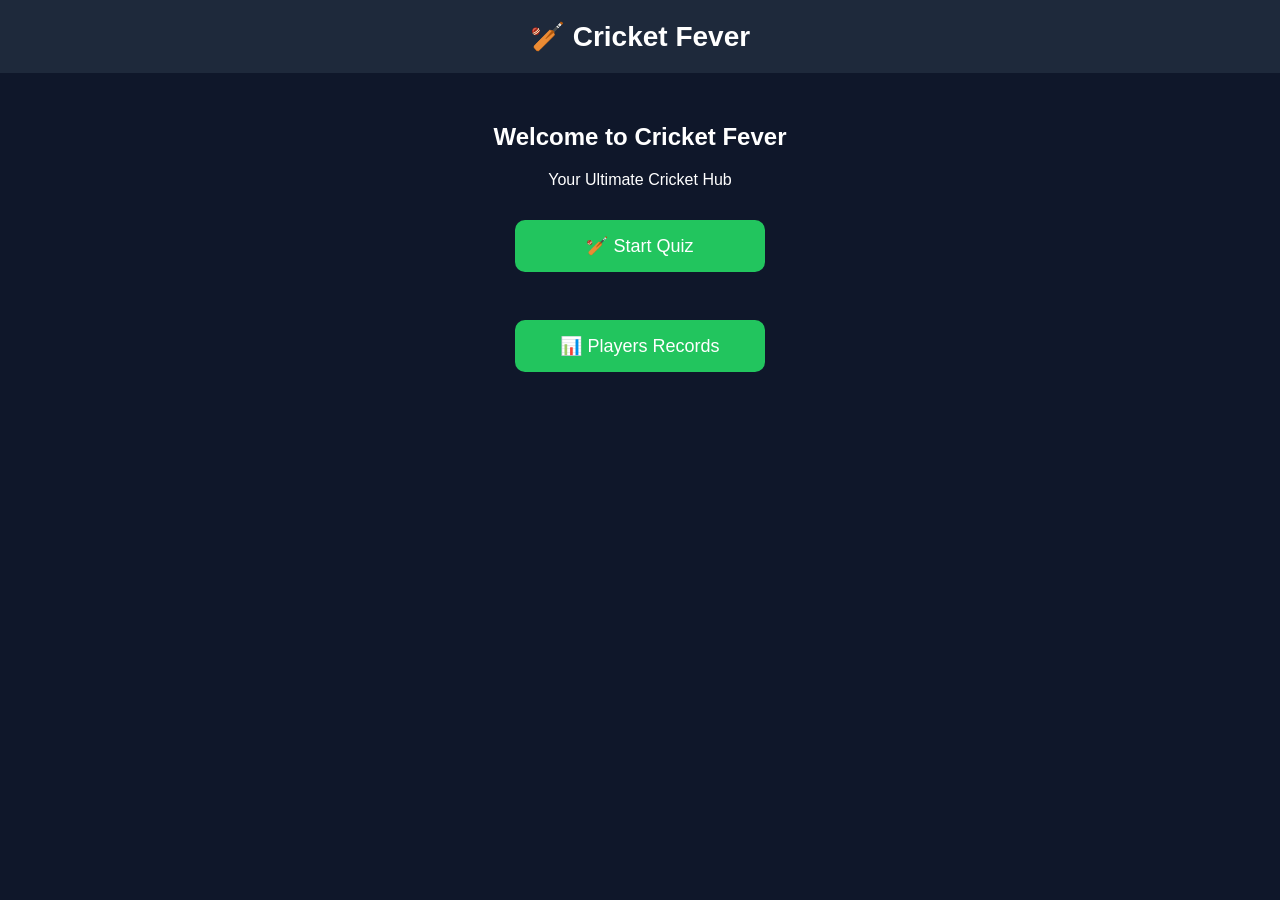
<file: index.html>
<!DOCTYPE html>
<html lang="en">
<head>
<meta charset="UTF-8">
<meta name="viewport" content="width=device-width, initial-scale=1.0">
<title>Cricket Fever</title>

<link rel="stylesheet" href="style.css">
<script src="script.js" defer></script>

</head>

<body>

<header>
🏏 Cricket Fever
</header>

<div class="container">

<h2>Welcome to Cricket Fever</h2>

<p>Your Ultimate Cricket Hub</p>

<button onclick="startQuiz()">
🏏 Start Quiz
</button>

<br><br>

<button onclick="openPlayers()">
📊 Players Records
</button>

</div>

</body>
</html>
</file>
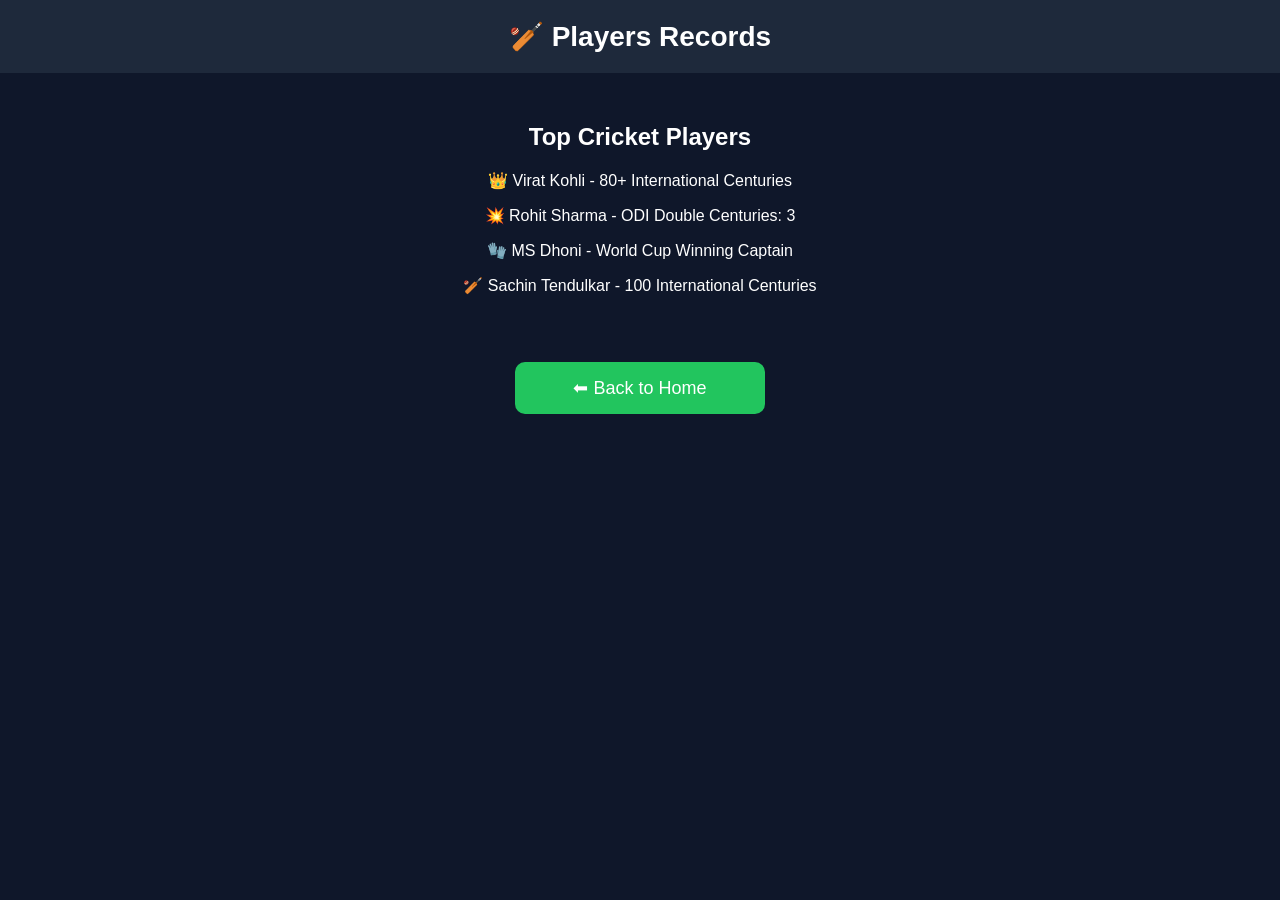
<file: players.html>
<!DOCTYPE html>
<html>
<head>
    <title>Players Records</title>
    <link rel="stylesheet" href="style.css">
</head>
<body>

<header>🏏 Players Records</header>

<div class="container">
    <h2>Top Cricket Players</h2>

    <p>👑 Virat Kohli - 80+ International Centuries</p>
    <p>💥 Rohit Sharma - ODI Double Centuries: 3</p>
    <p>🧤 MS Dhoni - World Cup Winning Captain</p>
    <p>🏏 Sachin Tendulkar - 100 International Centuries</p>

    <br><br>

    <a href="index.html">
        <button>⬅ Back to Home</button>
    </a>
</div>

</body>
</html>
</file>
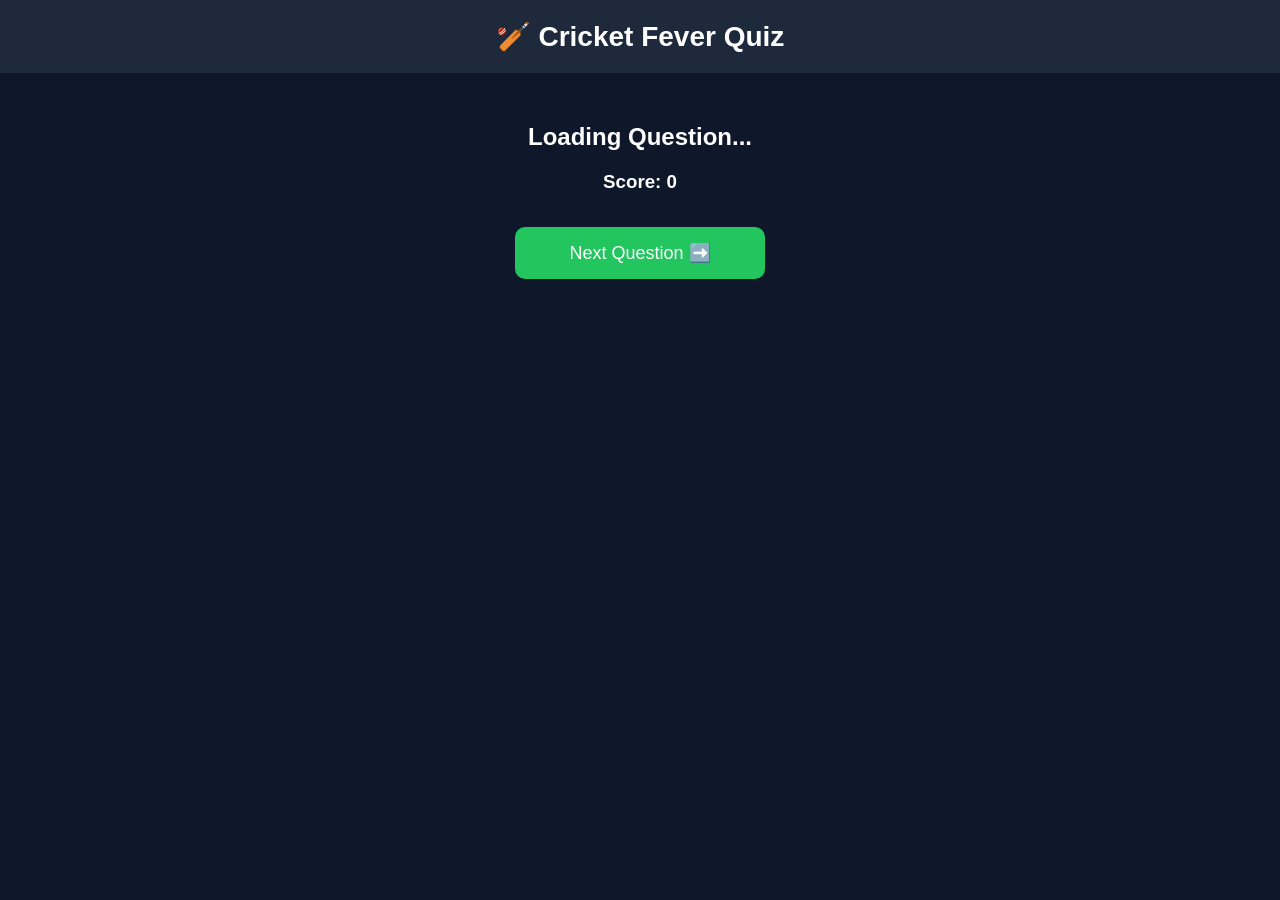
<file: quiz.html>
<!DOCTYPE html>
<html lang="en">
<head>
<meta charset="UTF-8">
<meta name="viewport" content="width=device-width, initial-scale=1.0">

<title>Cricket Fever Quiz</title>

<link rel="stylesheet" href="style.css">

</head>

<body>

<header>
🏏 Cricket Fever Quiz
</header>

<div class="container">

<h2 id="question">Loading Question...</h2>

<div id="options"></div>

<h3 id="score">Score: 0</h3>

<button onclick="nextQuestion()">
Next Question ➡️
</button>

</div>


<script>

let questions = [
{
question: "Who is known as the King of Cricket?",
options: [
"Rohit Sharma",
"Virat Kohli",
"MS Dhoni",
"Sachin Tendulkar"
],
answer: "Virat Kohli"
},

{
question: "Who scored 264 runs in ODI cricket?",
options: [
"Virat Kohli",
"Rohit Sharma",
"Chris Gayle",
"AB de Villiers"
],
answer: "Rohit Sharma"
}, 

{
question: "How many players are there in a cricket team?",
options: [
"9",
"10",
"11",
"12"
],
answer: "11"
}, 

{
question: "Who won the first ICC T20 World Cup in 2007?",
options: [
"India",
"Pakistan",
"Australia",
"England"
],
answer: "India"
},

{
question: "How many overs are there in a T20 match per side?",
options: [
"10",
"20",
"50",
"40"
],
answer: "20"
},

{
question: "Who is known as the Captain Cool?",
options: [
"Virat Kohli",
"MS Dhoni",
"Rohit Sharma",
"Sourav Ganguly"
],
answer: "MS Dhoni"
},

{
question: "Which team won the ODI World Cup 2023?",
options: [
"India",
"Australia",
"England",
"New Zealand"
],
answer: "Australia"
},

{
question: "Who has taken 800+ wickets in Test cricket?",
options: [
"Shane Warne",
"Muttiah Muralitharan",
"James Anderson",
"Anil Kumble"
],
answer: "Muttiah Muralitharan"
}, 
  
{
question: "Who is the highest run scorer in IPL history?",
options: [
"Rohit Sharma",
"Virat Kohli",
"MS Dhoni",
"Chris Gayle"
],
answer: "Virat Kohli"
},

{
question: "Which bowler is known as the 'Yorker King'?",
options: [
"Jasprit Bumrah",
"Lasith Malinga",
"Mitchell Starc",
"Wasim Akram"
],
answer: "Lasith Malinga"
},

{
question: "Who won the 2011 Cricket World Cup?",
options: [
"India",
"Sri Lanka",
"Australia",
"Pakistan"
],
answer: "India"
},

{
question: "How many runs are awarded for a boundary hit over the rope?",
options: [
"4",
"5",
"6",
"7"
],
answer: "6"
},

{
question: "Who was the first Indian to score a double century in ODI cricket?",
options: [
"Sachin Tendulkar",
"Virender Sehwag",
"Rohit Sharma",
"MS Dhoni"
],
answer: "Sachin Tendulkar"
},
  
{
question: "Who is the only player to score 100 international centuries?",
options: [
"Virat Kohli",
"Ricky Ponting",
"Sachin Tendulkar",
"Kumar Sangakkara"
],
answer: "Sachin Tendulkar"
},



{
question: "Who is the fastest bowler to take 100 ODI wickets for India?",
options: [
"Jasprit Bumrah",
"Mohammed Shami",
"Irfan Pathan",
"Zaheer Khan"
],
answer: "Mohammed Shami"
},
  
{
question: "Who was the first Indian to take a hat-trick in T20 International cricket?",
options: [
"Deepak Chahar",
"Irfan Pathan",
"Jasprit Bumrah",
"Harbhajan Singh"
],
answer: "Deepak Chahar"
},
{
question: "Which two teams have won the most IPL titles?",
options: [
"MI and CSK",
"RCB and KKR",
"RR and SRH",
"DC and PBKS"
],
answer: "MI and CSK"
},
{
question: "Who scored the fastest century in ODI cricket?",
options: [
"AB de Villiers",
"Shahid Afridi",
"Corey Anderson",
"Virat Kohli"
],
answer: "AB de Villiers"
}, 
  
  {
question: "Who was the first player to score a century in all three formats of international cricket?",
options: [
"Chris Gayle",
"Virat Kohli",
"Rohit Sharma",
"Brendon McCullum"
],
answer: "Chris Gayle"
},

{
question: "Which country hosted the first ever Cricket World Cup in 1975?",
options: [
"India",
"Australia",
"England",
"West Indies"
],
answer: "England"
},

{
question: "Who is the highest wicket-taker in ODI cricket history?",
options: [
"Wasim Akram",
"Muttiah Muralitharan",
"Shane Warne",
"Jasprit Bumrah"
],
answer: "Muttiah Muralitharan"
},

{
question: "Which Indian player is known as the 'Master Blaster'?",
options: [
"Sachin Tendulkar",
"Sunil Gavaskar",
"Virender Sehwag",
"Kapil Dev"
],
answer: "Sachin Tendulkar"
},

{
question: "How many balls are there in one over in cricket?",
options: [
"5",
"6",
"7",
"8"
],
answer: "6"
}, 

{
question: "Who was the first captain to win an ODI World Cup?",
options: [
"Clive Lloyd",
"Kapil Dev",
"Allan Border",
"Imran Khan"
],
answer: "Clive Lloyd"
},

{
question: "Who holds the record for the fastest fifty in IPL history?",
options: [
"KL Rahul",
"Yashasvi Jaiswal",
"Yuvraj Singh",
"Pat Cummins"
],
answer: "Yashasvi Jaiswal"
},

{
question: "Which Indian batsman is known as 'The Wall'?",
options: [
"Rahul Dravid",
"VVS Laxman",
"Sunil Gavaskar",
"Sourav Ganguly"
],
answer: "Rahul Dravid"
},

{
question: "Who won the Orange Cap in IPL 2023?",
options: [
"Shubman Gill",
"Virat Kohli",
"Faf du Plessis",
"Ruturaj Gaikwad"
],
answer: "Shubman Gill"
},

{
question: "Which stadium is known as the home ground of Mumbai Indians?",
options: [
"Wankhede Stadium",
"Eden Gardens",
"Chepauk Stadium",
"Narendra Modi Stadium"
],
answer: "Wankhede Stadium"
},

{
question: "Who was the first Indian to take a Test hat-trick?",
options: [
"Harbhajan Singh",
"Kapil Dev",
"Anil Kumble",
"Irfan Pathan"
],
answer: "Harbhajan Singh"
},

{
question: "Which player has scored the most runs in international cricket?",
options: [
"Virat Kohli",
"Ricky Ponting",
"Sachin Tendulkar",
"Kumar Sangakkara"
],
answer: "Sachin Tendulkar"
},

{
question: "Who won the ICC Champions Trophy 2013?",
options: [
"India",
"England",
"Australia",
"South Africa"
],
answer: "India"
},
  
  {
question: "Who took the first hat-trick in IPL history?",
options: [
"Yuvraj Singh",
"Balaji",
"Amit Mishra",
"Lasith Malinga"
],
answer: "Balaji"
},

{
question: "Who is the youngest player to score a Test century for India?",
options: [
"Sachin Tendulkar",
"Virat Kohli",
"Yashasvi Jaiswal",
"Prithvi Shaw"
],
answer: "Sachin Tendulkar"
},
  
];
{
question: "Who was the first Indian player to score a triple century in Test cricket?",
options: [
"Virender Sehwag",
"Rahul Dravid",
"Sachin Tendulkar",
"Sunil Gavaskar"
],
answer: "Virender Sehwag"
},

{
question: "Which team won the ICC Cricket World Cup 2019?",
options: [
"England",
"New Zealand",
"India",
"Australia"
],
answer: "England"
},

{
question: "Who is the highest wicket-taker in IPL history?",
options: [
"Lasith Malinga",
"Yuzvendra Chahal",
"Dwayne Bravo",
"Ravichandran Ashwin"
],
answer: "Yuzvendra Chahal"
},

{
question: "Who was the first Indian batsman to score a century in a World Cup?",
options: [
"Kapil Dev",
"Sunil Gavaskar",
"Sachin Tendulkar",
"Virat Kohli"
],
answer: "Kapil Dev"
},

{
question: "Which Indian player has the nickname 'Gabbar'?",
options: [
"Shikhar Dhawan",
"Rohit Sharma",
"Ravindra Jadeja",
"Hardik Pandya"
],
answer: "Shikhar Dhawan"
},

{
question: "Who won the first IPL trophy as captain?",
options: [
"MS Dhoni",
"Shane Warne",
"Adam Gilchrist",
"Rohit Sharma"
],
answer: "Shane Warne"
},

{
question: "Which bowler has the record for best bowling figures in ODI cricket?",
options: [
"Shahid Afridi",
"Chaminda Vaas",
"Stuart Binny",
"Vijay Hazare"
],
answer: "Chaminda Vaas"
},

{
question: "Who scored the first century in IPL history?",
options: [
"Brendon McCullum",
"Chris Gayle",
"Virat Kohli",
"Adam Gilchrist"
],
answer: "Brendon McCullum"
},

{
question: "Which country has won the most ICC Cricket World Cup titles?",
options: [
"India",
"Australia",
"West Indies",
"England"
],
answer: "Australia"
},

{
question: "Who is the youngest Indian captain to win an ICC trophy?",
options: [
"MS Dhoni",
"Virat Kohli",
"Rohit Sharma",
"Kapil Dev"
],
answer: "MS Dhoni"
},  
  ];
let currentQuestion = 0;
let score = 0;


function loadQuestion(){

let q = questions[currentQuestion];

document.getElementById("question").innerHTML = q.question;

let optionBox = document.getElementById("options");

optionBox.innerHTML="";


q.options.forEach(function(option){

let button = document.createElement("button");

button.innerHTML = option;

button.onclick = function(){

if(option == q.answer){
score++;
}

document.getElementById("score").innerHTML =
"Score: " + score;

};

optionBox.appendChild(button);

});

}


function nextQuestion(){

currentQuestion++;

if(currentQuestion < questions.length){

loadQuestion();

}
else{

document.getElementById("question").innerHTML =
"Quiz Finished! 🎉";

document.getElementById("options").innerHTML =
"Your Score: " + score;

}

}


loadQuestion();

</script>


</body>
</html
</file>
<file: style.css>
body {
    margin: 0;
    padding: 0;
    font-family: Arial, sans-serif;
    background: #0f172a;
    color: white;
    text-align: center;
}

header {
    background: #1e293b;
    padding: 20px;
    font-size: 28px;
    font-weight: bold;
}

.container {
    margin-top: 50px;
}

button {
    width: 250px;
    padding: 15px;
    margin: 15px;
    font-size: 18px;
    border: none;
    border-radius: 10px;
    cursor: pointer;
    background: #22c55e;
    color: white;
    transition: 0.3s;
}

button:hover {
    background: #16a34a;
}
</file>
